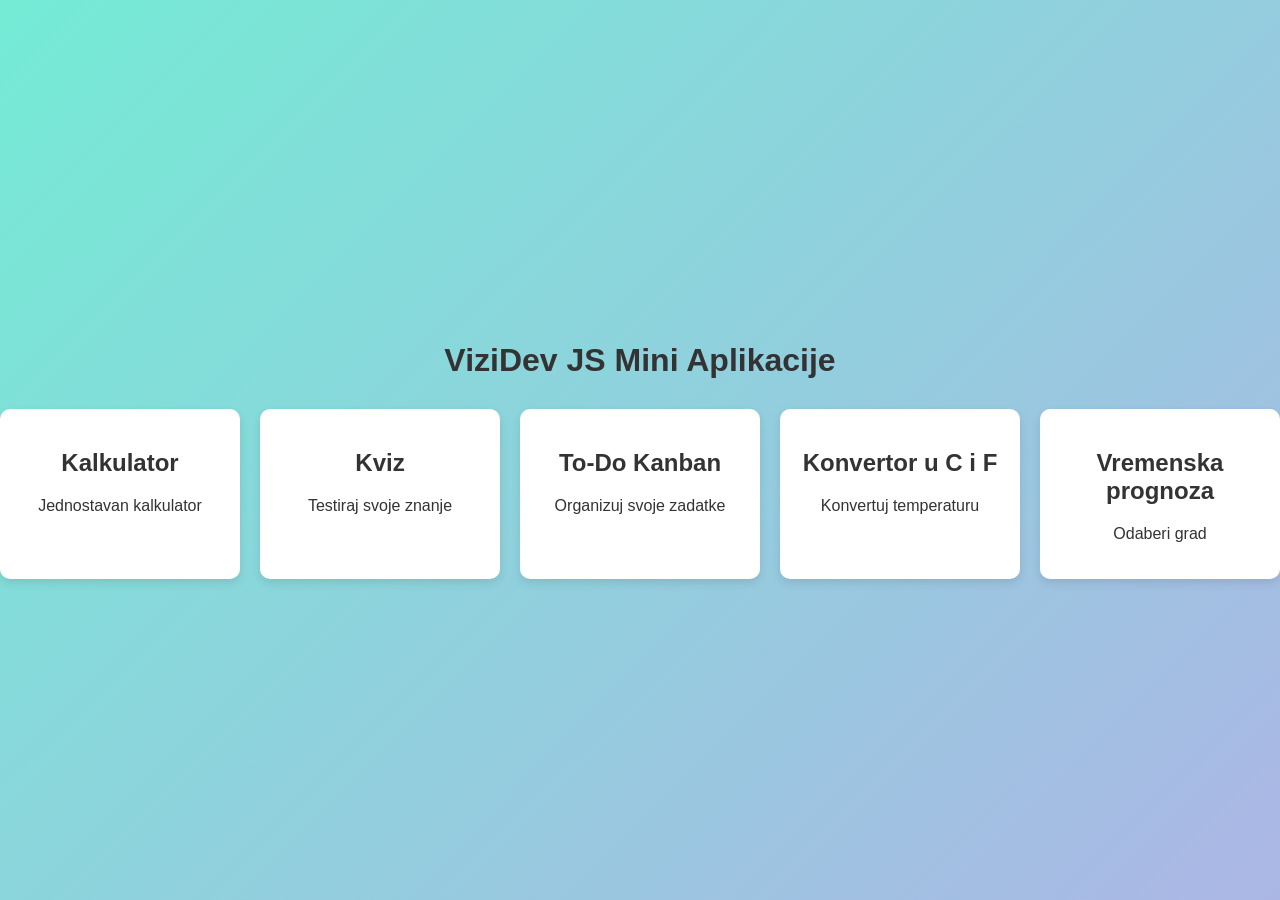
<file: index.html>
<!doctype html>
<html lang="en">
  <head>
    <meta charset="UTF-8" />
    <meta name="viewport" content="width=device-width, initial-scale=1.0" />
    <title>JS mini aplikacije</title>

    <style>
      body {
        font-family: "Poppins", sans-serif;
        background: linear-gradient(135deg, #74ebd5, #acb6e5);
        display: flex;
        justify-content: center;
        align-items: center;
        height: 100vh;
        margin: 0;
      }
      .container {
        text-align: center;
      }
      h1 {
        margin-bottom: 30px;
        color: #333;
      }
      .apps {
        display: flex;
        gap: 20px;
        justify-content: center;
        flex-wrap: wrap;
      }
      .app-card {
        background: #fff;
        padding: 20px;
        border-radius: 10px;
        box-shadow: 0 4px 10px rgba(0, 0, 0, 0.1);
        width: 200px;
        text-decoration: none;
        color: #333;
        transition: transform 0.3s;
      }
      .app-card:hover {
        transform: scale(1.05);
      }
    </style>
  </head>
  <body>
    <div class="container">
      <h1>ViziDev JS Mini Aplikacije</h1>
      <div class="apps">
        <a href="kalkulator.html" class="app-card">
          <h2>Kalkulator</h2>
          <p>Jednostavan kalkulator</p>
        </a>
        <a href="kviz.html" class="app-card">
          <h2>Kviz</h2>
          <p>Testiraj svoje znanje</p>
        </a>
        <a href="todo.html" class="app-card">
          <h2>To-Do Kanban</h2>
          <p>Organizuj svoje zadatke</p>
        </a>
        <a href="konvertor.html" class="app-card">
          <h2>Konvertor u C i F</h2>
          <p>Konvertuj temperaturu</p>
        </a>
        <a href="vreme.html" class="app-card">
          <h2>Vremenska prognoza</h2>
          <p>Odaberi grad</p>
        </a>
      </div>
    </div>
  </body>
</html>
</file>
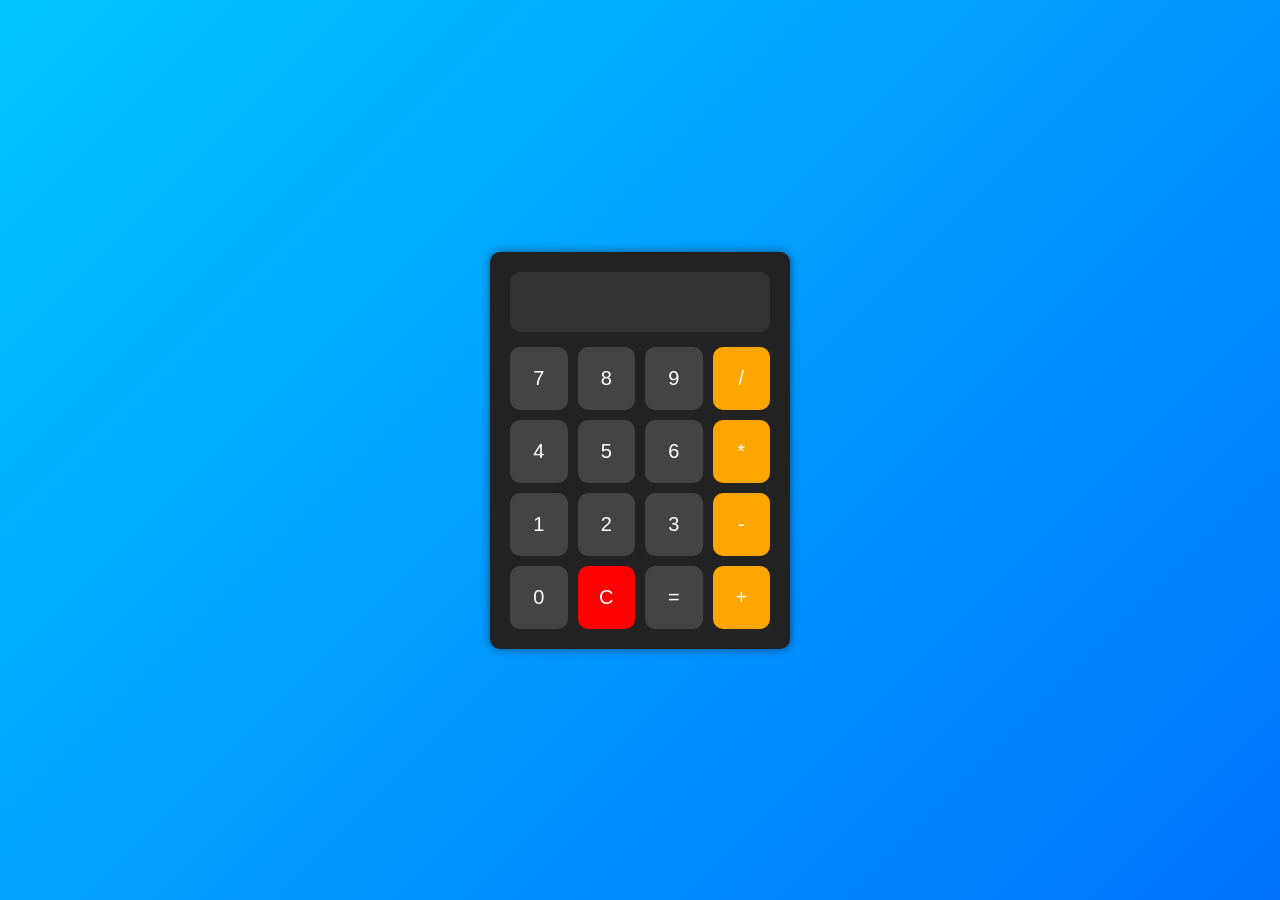
<file: kalkulator.html>
<!DOCTYPE html>
<html lang="en">
<head>
  <meta charset="UTF-8">
  <meta name="viewport" content="width=device-width, initial-scale=1.0">
  <title>Kalkulator</title>

  <link rel="stylesheet" href="css/kalkulator.css">
</head>
<body>
  <div id="kalkulator">
    <input type="text" id="ekran" readonly>
    <div id="dugmici">
      <button>7</button>
      <button>8</button>
      <button>9</button>
      <button class="operacija-button">/</button>
      <button>4</button>
      <button>5</button>
      <button>6</button>
      <button class="operacija-button">*</button>
      <button>1</button>
      <button>2</button>
      <button>3</button>
      <button class="operacija-button">-</button>
      <button>0</button>
      <button class="clear-button">C</button>
      <button>=</button>
      <button class="operacija-button">+</button>
    </div>
  </div>

  <script src="js/kalkulator.js"></script>
</body>
</html>
</file>
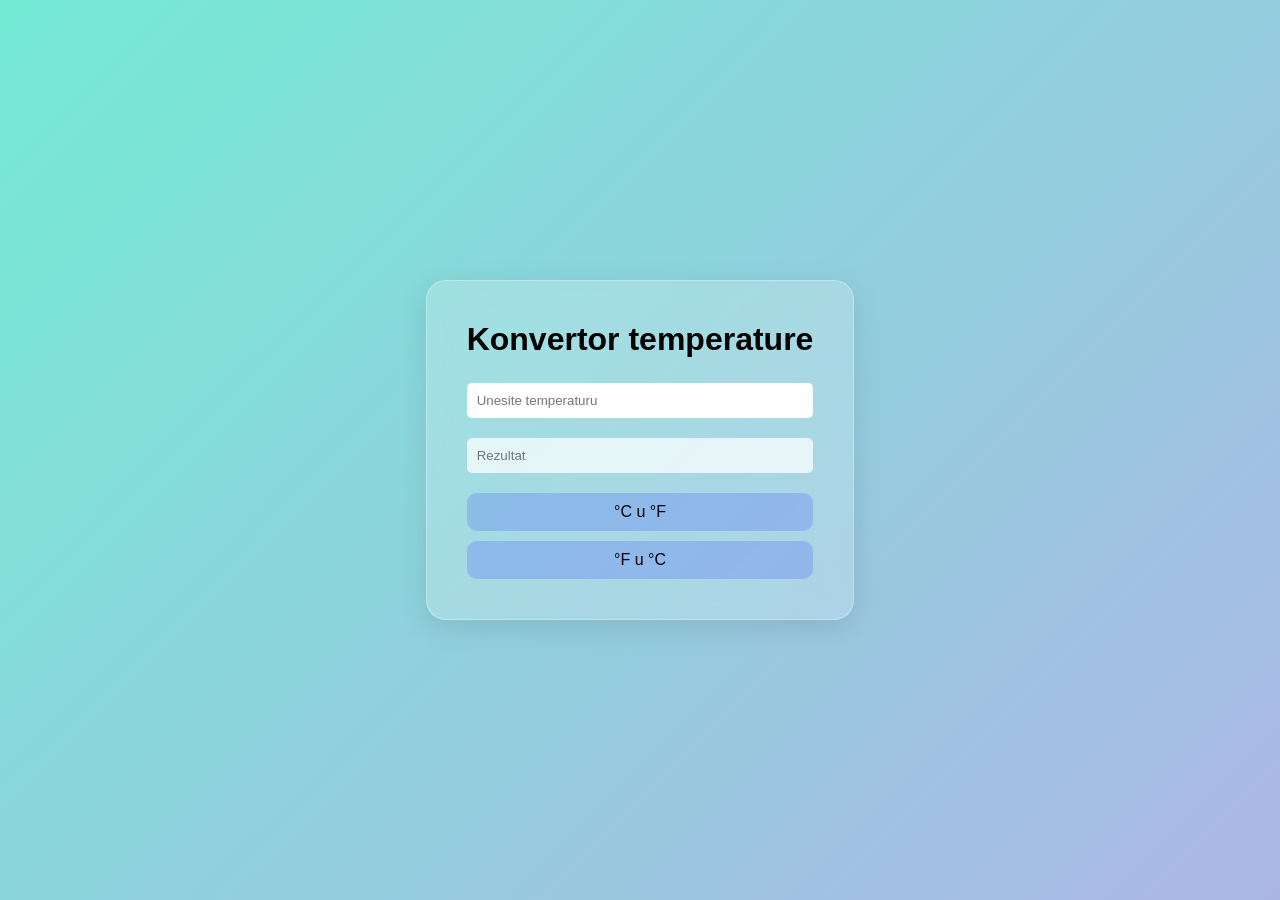
<file: konvertor.html>
<!doctype html>
<html lang="en">
  <head>
    <meta charset="UTF-8" />
    <meta name="viewport" content="width=device-width, initial-scale=1.0" />
    <title>Konvertor temperature</title>

    <link rel="stylesheet" href="css/konvertor.css" />
  </head>
  <body>
    <div id="konvertor">
      <h1>Konvertor temperature</h1>
      
      <input type="number" name="tempPolje" id="tempPolje" placeholder="Unesite temperaturu">
      <input type="text" name="rezultatPolje" id="rezultatPolje" placeholder="Rezultat" disabled>

      <button id="uFarenhajt">°C u °F</button>
      <button id="uCelzijus">°F u °C</button>
    </div>

    <script src="js/konvertor.js"></script>
  </body>
</html>
</file>
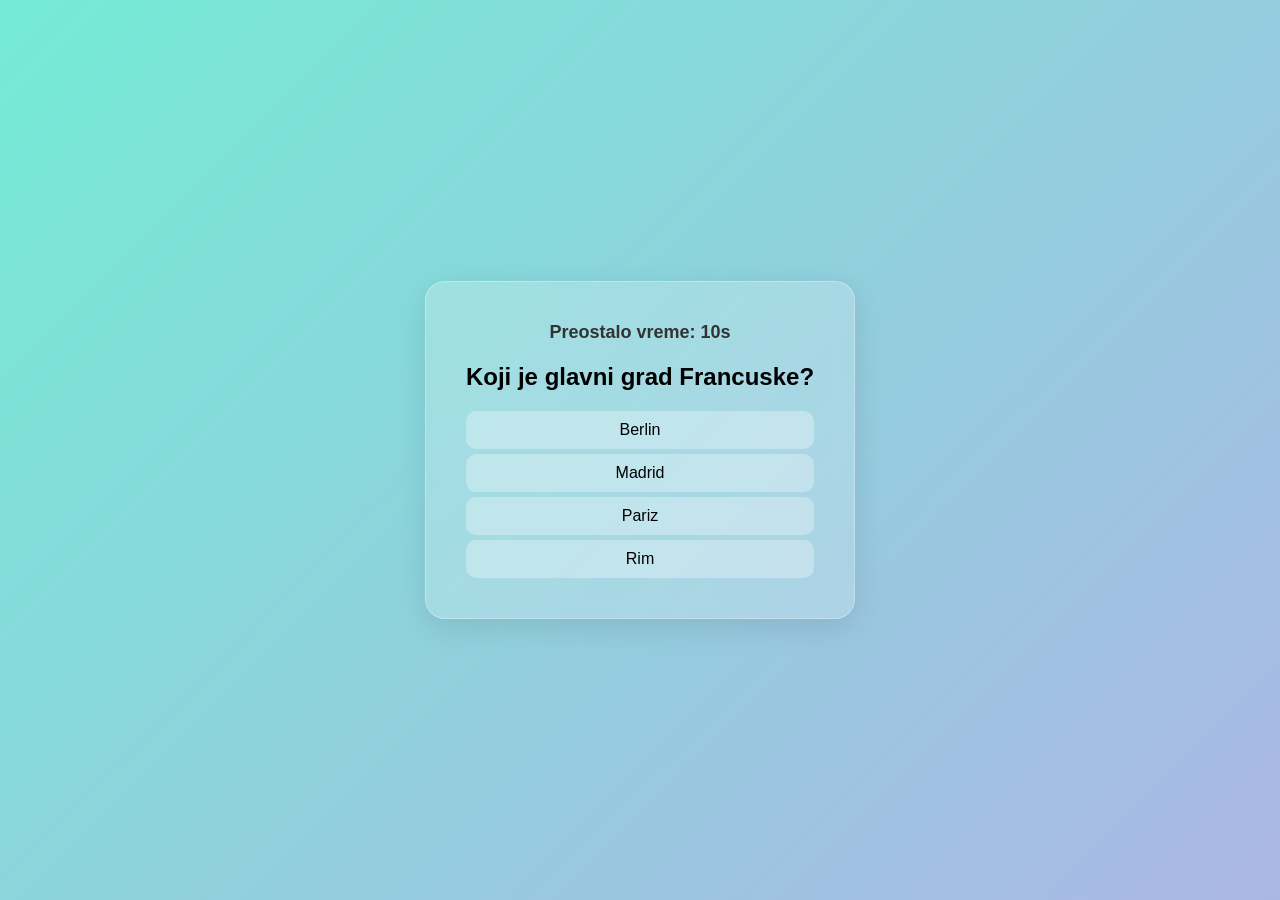
<file: kviz.html>
<!DOCTYPE html>
<html lang="en">
<head>
  <meta charset="UTF-8">
  <meta name="viewport" content="width=device-width, initial-scale=1.0">
  <title>Kviz</title>

  <link rel="stylesheet" href="./css/kviz.css">
</head>
<body>

  <div id="kviz">
    <div id="tajmer">Preostalo vreme: 10s</div>
    <h2 id="pitanje">Ovde ce pisati pitanje</h2>
    <div id="odgovori"></div>

    <button id="dalje">Sledece pitanje</button>

    <div id="rezultat"></div>

    <script src="js/kviz.js"></script>
  </div>
  
</body>
</html>
</file>
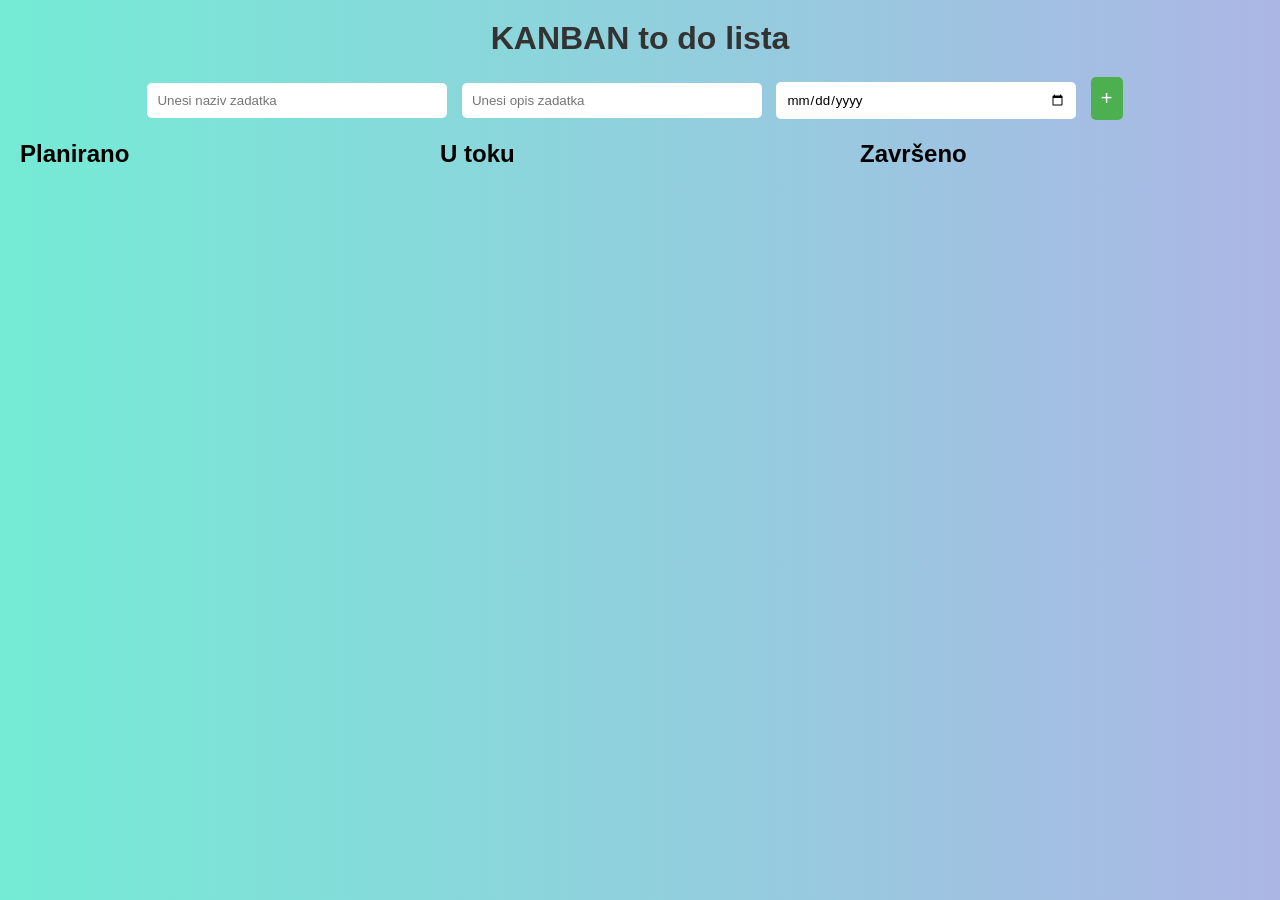
<file: todo.html>
<!DOCTYPE html>
<html lang="en">
<head>
  <meta charset="UTF-8">
  <meta name="viewport" content="width=device-width, initial-scale=1.0">
  <title>KANBAN</title>

  <link rel="stylesheet" href="css/todo.css">
</head>
<body>
  <h1>KANBAN to do lista</h1>

  <div class="formaTask">
    <form>
      <input type="text" id="taskNaslov" name="taskNaslov" placeholder="Unesi naziv zadatka" required>
      <input type="text" id="taskOpis" name="taskOpis" placeholder="Unesi opis zadatka" required>
      <input type="date" name="taskDatum" id="taskDatum" required>

      <input type="submit" value="+" id="dodajTask">
    </form>
  </div>


  <div class="kanban-board">
    <div class="kolona">
      <h2>Planirano</h2>
      <div class="stavkeListe" id="planirano">

      </div>
    </div>
    <div class="kolona">
      <h2>U toku</h2>
      <div class="stavkeListe" id="uToku">
        
      </div>
    </div>
    <div class="kolona">
      <h2>Završeno</h2>
      <div class="stavkeListe" id="zavrseno">
        
      </div>
    </div>
  </div>

  <script src="js/todo.js"></script>
</body>
</html>
</file>
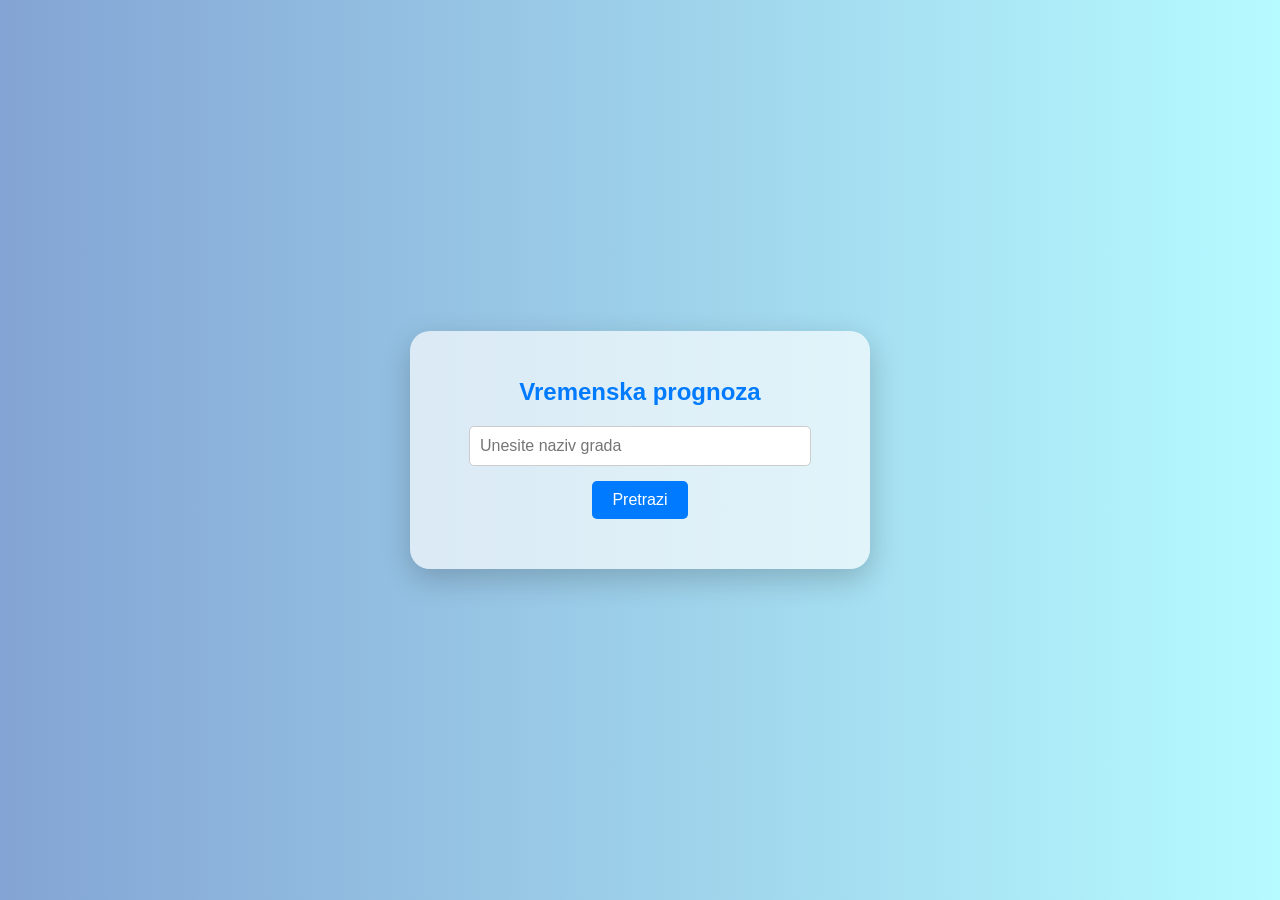
<file: vreme.html>
<!DOCTYPE html>
<html lang="en">
<head>
  <meta charset="UTF-8">
  <meta name="viewport" content="width=device-width, initial-scale=1.0">
  <title>Vremenska prognoza</title>

  <link rel="stylesheet" href="css/vreme.css">
</head>
<body>

  <div class="container">
    <h1>Vremenska prognoza</h1>

    <input type="text" id="grad" placeholder="Unesite naziv grada">
    <button id="pretraga">Pretrazi</button>

    <div class="rezultat" id="rezultat"></div>
  </div>

  <script src="js/vreme.js"></script>
</body>
</html>
</file>
<file: css/kalkulator.css>
* {
  margin: 0;
  padding: 0;
  box-sizing: border-box;
}

body {
  display: flex;
  justify-content: center;
  align-items: center;
  background: linear-gradient(135deg, #00c6ff, #0072ff);
  height: 100vh;
}

#kalkulator {
  background-color: #222;
  padding: 20px;
  border-radius: 10px;
  box-shadow: 0 0 10px rgba(0, 0, 0, 0.5);
  width: 300px;
}

#ekran {
  width: 100%;
  height: 60px;
  background-color: #333;
  border: none;
  border-radius: 10px;
  margin-bottom: 15px;
  color: white;
  font-size: 20px;
  text-align: right;
  padding: 10px;
}

#ekran:hover {
  border: 1px solid white;
}

#dugmici {
  display: grid;
  grid-template-columns: repeat(4, 1fr);
  gap: 10px;
}

button {
  padding: 20px;
  background-color: #444;
  color: white;
  border: none;
  border-radius: 10px;
  font-size: 20px;
  cursor: pointer;
}

button:hover {
  background-color: #555;
}

.clear-button {
  background-color: red;
}

.clear-button:hover {
  background-color: rgb(253, 83, 83);
}

.operacija-button {
  background-color: orange;
}

.operacija-button:hover {
  background-color: rgb(254, 191, 74);
}
</file>
<file: css/konvertor.css>
* {
  box-sizing: border-box;
  margin: 0;
  padding: 0;
  font-family: Arial, Helvetica, sans-serif;
}

body {
  background: linear-gradient(135deg, #74ebd5, #acb6e5);
  display: flex;
  justify-content: center;
  align-items: center;
  height: 100vh;
  margin: 0;
}

h1 {
  margin-bottom: 15px;
}

#konvertor {
  background: rgba(255, 255, 255, 0.2);
  backdrop-filter: blur(10px);
  padding: 40px;
  border-radius: 20px;
  
  display: flex;
  flex-direction: column;
  justify-content: center;
  align-items: center;
  text-align: center;

  box-shadow: 0 8px 30px rgba(0, 0, 0, 0.1);
  font-family: Arial, sans-serif;
  border: 1px solid rgba(255, 255, 255, 0.3);
}

button {
  display: block;
  width: 100%;
  padding: 10px;
  font-size: 16px;
  border-radius: 10px;
  border: none;
  margin-top: 10px;
  cursor: pointer;
  background: rgba(46, 60, 254, 0.2);
}

button:hover {
  background: rgba(46, 60, 254, 0.3);
  color: #333;
}

input{
  display: block;
  width: 100%;
  margin: 10px 0;
  padding: 10px;
  border: none;
  border-radius: 5px;
}

#rezultatPolje  {
  background-color: #ffffffb8;
}
</file>
<file: css/kviz.css>
body {
  background: linear-gradient(135deg, #74ebd5, #acb6e5);
  display: flex;
  justify-content: center;
  align-items: center;
  height: 100vh;
  margin: 0;
}

#kviz {
  background: rgba(255, 255, 255, 0.2);
  backdrop-filter: blur(10px);
  padding: 40px;
  border-radius: 20px;
  text-align: center;
  box-shadow: 0 8px 30px rgba(0, 0, 0, 0.1);
  font-family: Arial, sans-serif;
  border: 1px solid rgba(255, 255, 255, 0.3);
  align-items: center;
  text-align: center;
}

#odgovori button {
  display: block;
  width: 100%;
  padding: 10px;
  font-size: 16px;
  border-radius: 10px;
  border: none;
  margin-top: 5px;
  cursor: pointer;
  background: rgba(255, 255, 255, 0.3);
}

#odgovori button:hover {
  background: rgba(255, 255, 255, 0.5);
  color: #333;
}

#dalje {
  background-color: #ff6b81;
  color: white;
  padding: 10px;
  border-radius: 10px;
  border: none;
  margin-top: 5px;
  cursor: pointer;
  margin: 5px auto;
}

#tajmer {
  font-size: 18px;
  margin-bottom: 15px;
  color: #333;
  font-weight: bold;

}
</file>
<file: css/todo.css>
* {
  box-sizing: border-box;
  margin: 0;
  padding: 0;
  font-family: Arial, Helvetica, sans-serif;
}

body {
  background: linear-gradient(to right, #74ebd5, #acb6e5);
  padding: 20px;
}

h1 {
  text-align: center;
  margin-bottom: 20px;
  color: #333;
}

.formaTask {
  display: flex;
  justify-content: center;
  align-items: center;
  margin-bottom: 20px;
}

.formaTask input[type="text"] {
  width: 300px;
  padding: 10px;
  border: none;
  border-radius: 5px;
  margin-right: 10px;
}

.formaTask input[type="date"] {
  width: 300px;
  padding: 10px;
  border: none;
  border-radius: 5px;
  margin-right: 10px;
}
.formaTask input[type="submit"] {
  padding: 10px;
  border: none;
  border-radius: 5px;
  margin-right: 10px;
  cursor: pointer;
  font-size: 20px;
  background-color: #4caf50;
  color: white;
}
.formaTask input[type="submit"]:hover {
  background-color: #45a049;
}

.kanban-board {
  display: grid;
  grid-template-columns: repeat(3, 1fr);
  gap: 20px;
  margin-top: 20px;
}

.task {
  background-color: #fff;
  border-radius: 5px;
  padding: 20px;
  box-shadow: 0 2px 5px rgba(0, 0, 0, 0.1);
  position: relative;
  margin-top: 5px;
}

.obrisiBtn {
  background-color: #ff6b81;
  color: white;
  padding: 10px;
  border-radius: 10px;
  border: none;
  margin-top: 5px;
  cursor: pointer;
  margin: 5px auto;
}
</file>
<file: css/vreme.css>
body {
    font-family: 'Segoe UI', sans-serif;
    background: linear-gradient(to right, #83a4d4, #b6fbff);
    margin: 0;
    padding: 0;
    display: flex;
    justify-content: center;
    align-items: center;
    height: 100vh;
}

.container {
    background-color: rgba(255, 255, 255, 0.667);
    padding: 30px;
    border-radius: 20px;
    box-shadow: 0 10px 30px rgba(0, 0, 0, 0.2);
    text-align: center;
    width: 100%;
    max-width: 400px;
}

h1 {
    margin-bottom: 20px;
    font-size: 24px;
    color: #007BFF;
}

input {
    width: 80%;
    padding: 10px;
    margin-bottom: 15px;
    border: 1px solid #ccc;
    border-radius: 5px;
    font-size: 16px;
}

button {
    padding: 10px 20px;
    background-color: #007BFF;
    color: white;
    border: none;
    border-radius: 5px;
    cursor: pointer;
    font-size: 16px;
}

button:hover {
    background-color: #0056b3;
}

.rezultat {
    margin-top: 20px;
}

.rezultat img {
    width: 100px;
    height: 100px;
}

.rezultat p {
    margin: 5px 0;
    font-size: 16px;
}
</file>
